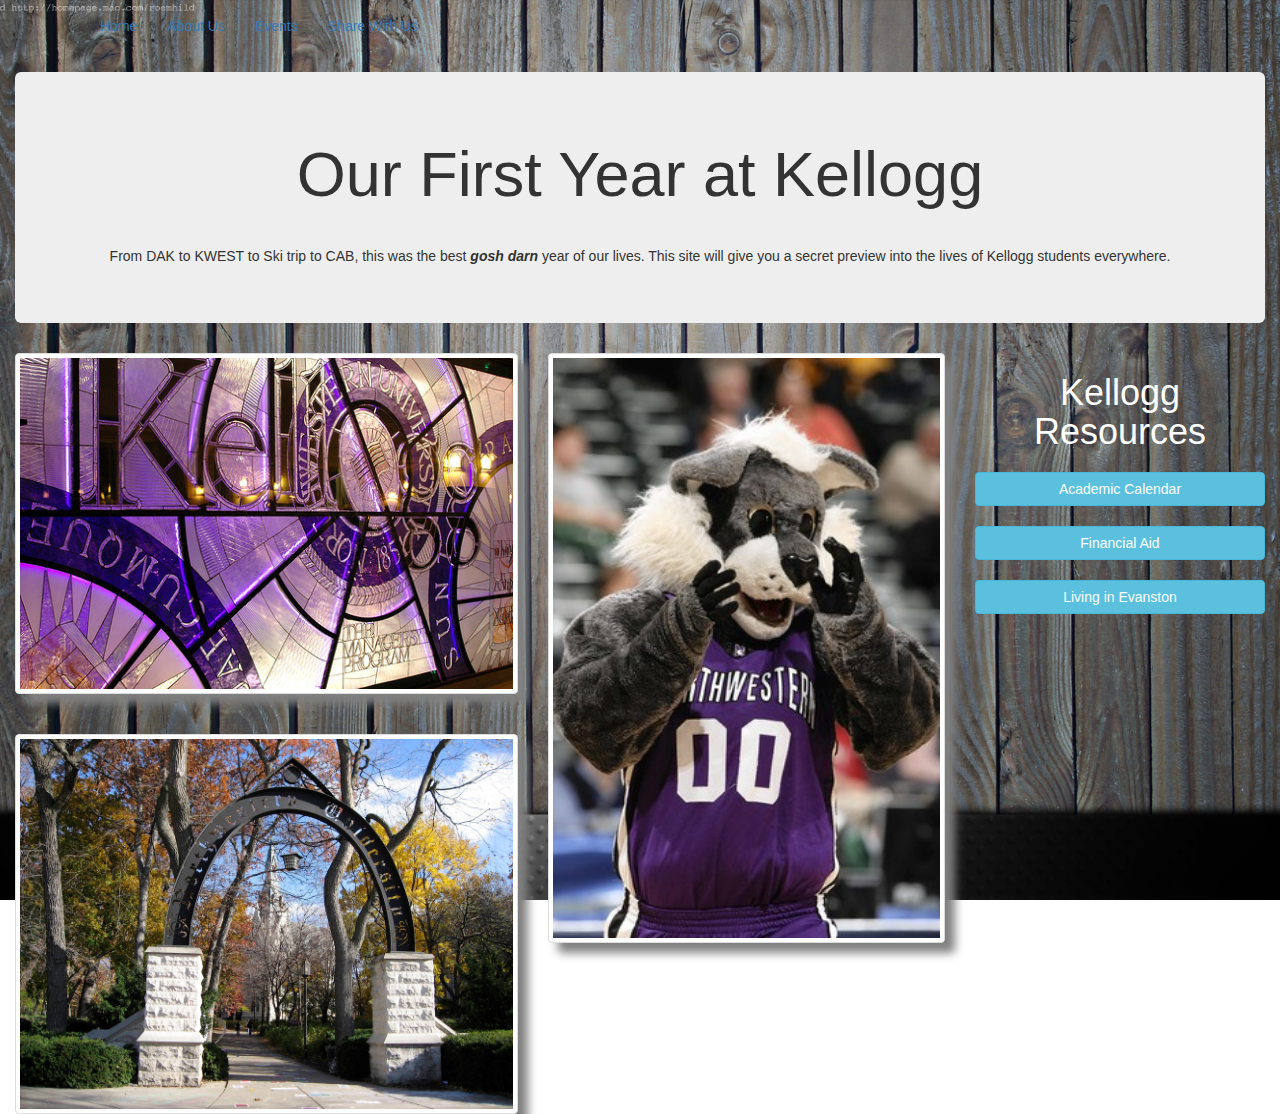
<file: index.html>
<!DOCTYPE html>
<html>
<head>
  <title>Life at Kellogg</title>
  <meta charset="UTF-8">


  <!-- Links to the bootstrap and j-files that are needed to use bootstrap -->
  <!-- getbootstrap.com/css/grid# for the Bootstrap website-->
  <link rel="stylesheet" href="http://maxcdn.bootstrapcdn.com/bootstrap/3.2.0/css/bootstrap.min.css">
 <link rel="stylesheet" type="text/css" href="homepagestyle.css">
  <script src="http://ajax.googleapis.com/ajax/libs/jquery/1.11.1/jquery.min.js"></script>
  <script src="http://maxcdn.bootstrapcdn.com/bootstrap/3.2.0/js/bootstrap.min.js"></script>
</head>
<body>


  <!-- First we need to create a container <div class="container">-->
  <!-- Adding -fluid to the container makes it constantly resize-->

   <!-- Navigation -->
    <nav class="navbar" role="navigation">
        <div class="container">
            <!-- Brand and toggle get grouped for better mobile display -->
            <div class="navbar-header">
                <button type="button" class="navbar-toggle" data-toggle="collapse" data-target="#bs-example-navbar-collapse-1">
                    <span class="sr-only">Toggle navigation</span>
                    <span class="icon-bar"></span>
                    <span class="icon-bar"></span>
                    <span class="icon-bar"></span>
                </button>
            </div>
            <!-- Collect the nav links, forms, and other content for toggling -->
            <div class="collapse navbar-collapse" id="bs-example-navbar-collapse-1">
                <ul class="nav navbar-nav">
                    <li>
                        <a href="index.html">Home</a>
                    </li>
                    <li>
                        <a href="index2.html">About Us</a>
                    </li>
                    <li>
                        <a href="index5.html">Events</a>
                    </li>
                    <li>
                        <a href="index3.html">Share With Us</a>
                    </li>
                </ul>
            </div>
            <!-- /.navbar-collapse -->
        </div>
        <!-- /.container -->
    </nav>


  <div class="container-fluid">
  	<div class="jumbotron text-center bg-primary">
		<h1> Our First Year at Kellogg </h1>
    <br>
     <h5>
        From DAK to KWEST to Ski trip to CAB, this was the best <em> <strong> gosh darn </strong> </em> year of our lives. This site will give you a secret preview into the lives of Kellogg students everywhere.
      </h5>
	</div>
  

  <!-- Then we create rows <div class="row"> -->
  <!-- Then we create columns for each row <div class="col-md-12"> -->
  <!-- And specify that each row has columns that are a certain width; in this case it is 6 columns wide; these should add up to 12, so 4 columns would each be 3, 3 columns would each be 4 etc.-->
  <!-- md applies to medium or large devices 992+ pixels or larger--> 
  <!-- If we make it smaller than 992 pixels, then this stacks on top of each other; we can change this to be sm for smaller devices-->
  
  	<div class="row">
  		
  		<div class="col-md-5 text-center">
  		<img src="Kellogg.jpg" width="750" class="img-responsive img-thumbnail" alt="Responsive image">
      <br>
      <br>
      <br>
      <img src="arch.jpg" width="750" class="img-responsive img-thumbnail" alt="Responsive image">
      </div>

      <div class="col-md-4 text-center">
      <img src="willie.jpg" width="750" class="img-responsive img-thumbnail" alt="Responsive image">
  		
  		</div>

      <div class="col-md-3 text-center hidden-xs hidden-sm">
      <h1>Kellogg Resources</h1>
        <h3><a href="http://www.kellogg.northwestern.edu/academic_calendar.aspx" class="btn btn-info btn-block">Academic Calendar </a></h3>
        <h3><a href="http://www.kellogg.northwestern.edu/programs/full-time-mba/tuition-financial-aid.aspx" class="btn btn-info btn-block">Financial Aid </a></h3>
      <h3><a href="http://www.kellogg.northwestern.edu/about/kellogg_campuses/evanston.aspx" class="btn btn-info btn-block">Living in Evanston</a></h3>
      </p>
      </div>
  <!-- We can hide certain things so that we don't see them on smaller devices using hidden-xs -->	
  		
	</div>
  </div>
	
	</div>
  </div>
</body>
</html>
</file>
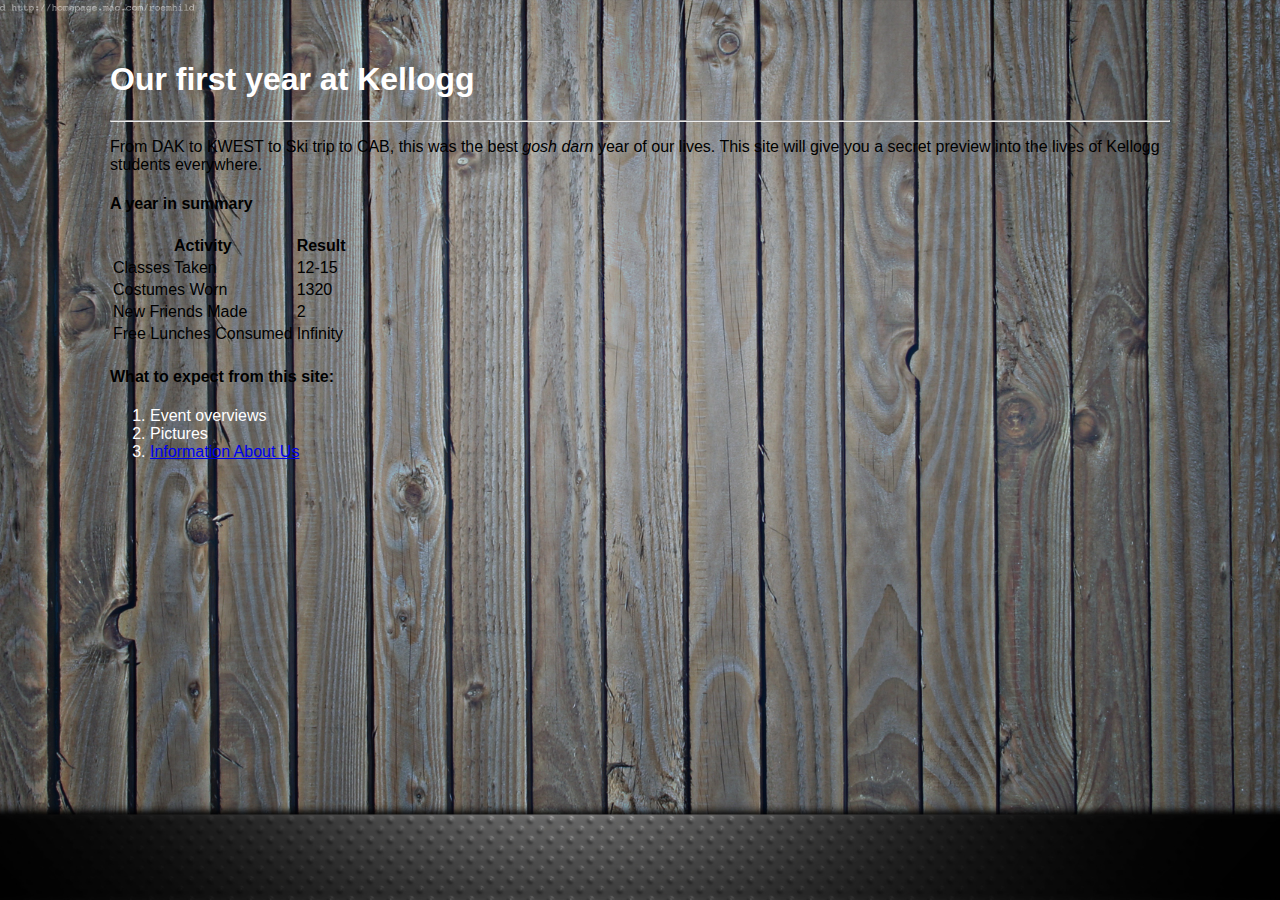
<file: Homepage.html>
<!DOCTYPE html>
<html>
<head>
  <title>Homepage</title>
  <meta charset="UTF-8">
  <link rel="stylesheet" type="text/css" href="homepagestyle.css">
  <link href='http://fonts.googleapis.com/css?family=Cabin' rel='stylesheet' type='text/css'>
</head>
<body>
  <div id="wrapper">
    <h1>Our first year at <Strong> Kellogg </Strong> </h1>
    <hr>
   
      <p>
        From DAK to KWEST to Ski trip to CAB, this was the best <em> <strong> gosh darn </strong> </em> year of our lives. This site will give you a secret preview into the lives of Kellogg students everywhere.
      </p>
    
      <h4>A year in summary</h4>
      
      <! Tables>
        <table>
          <tr> 
            <th> Activity </th>
            <th> Result </th>
          </tr>
          <tr>
            <td> Classes Taken </td>
            <td> 12-15 </td>
          </tr>
          <tr>
            <td> Costumes Worn</td>
            <td> 1320 </td>
          </tr>
          <tr>
            <td> New Friends Made </td>
            <td> 2 </td>
          </tr>
          <tr>
            <td> Free Lunches Consumed</td>
            <td> Infinity </td>
          </tr>
        </table>

    </section>
      <h4>What to expect from this site:</h4>
      <ol>
        <li>Event overviews</li>
        <li>Pictures</li>
        <li><a href="index.html">Information About Us</a></li>
      </ol>
    </section>
   
    
 

    
  </div>
</body>

</html>
</file>
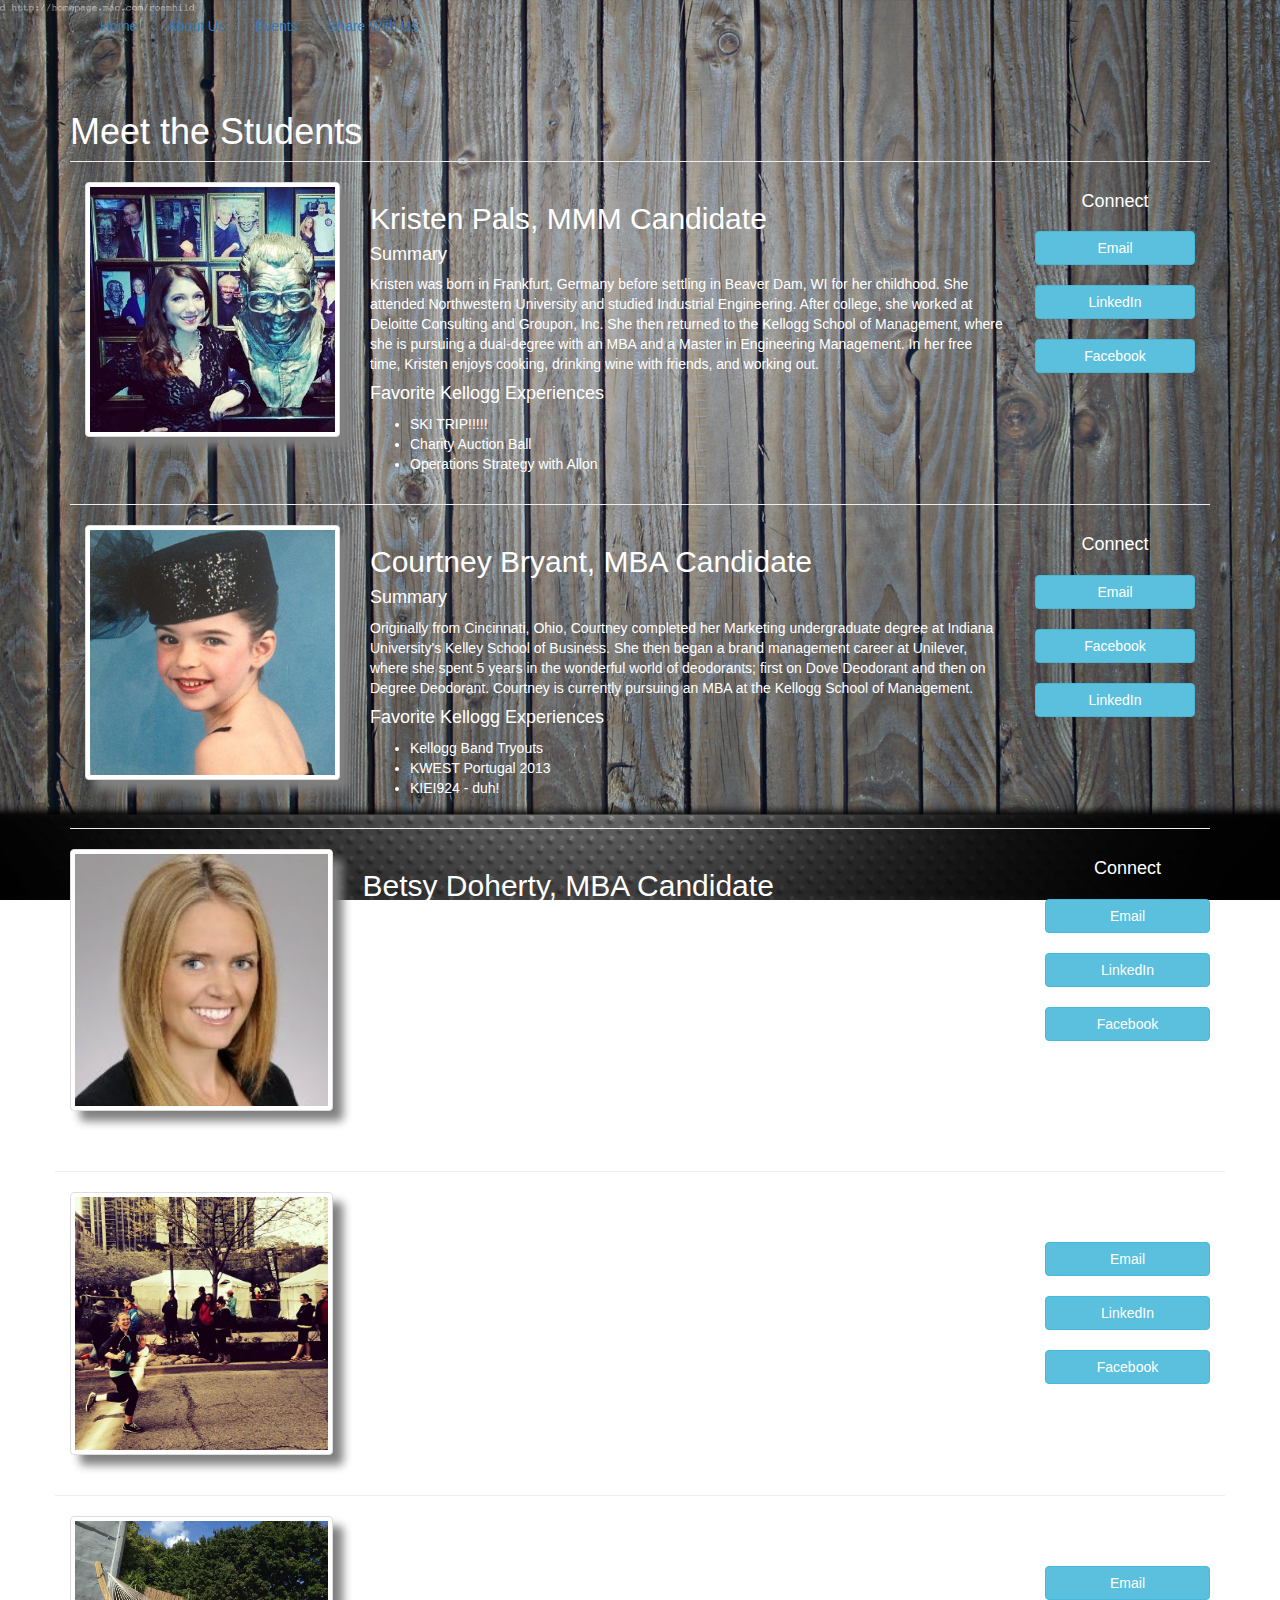
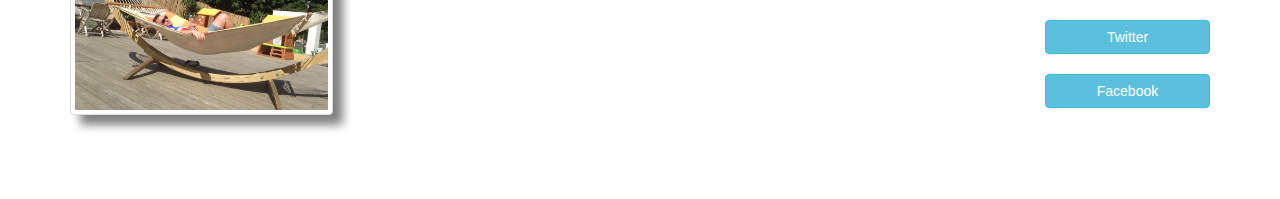
<file: index2.html>
<!DOCTYPE html>
<html>
<head>
  <title>About the Authors</title>
  <meta charset="UTF-8">


  <!-- Links to the bootstrap and j-files that are needed to use bootstrap -->
  <!-- getbootstrap.com/css/grid# for the Bootstrap website-->
  <link rel="stylesheet" href="http://maxcdn.bootstrapcdn.com/bootstrap/3.2.0/css/bootstrap.min.css">
 <link rel="stylesheet" type="text/css" href="style.css">
  <script src="http://ajax.googleapis.com/ajax/libs/jquery/1.11.1/jquery.min.js"></script>
  <script src="http://maxcdn.bootstrapcdn.com/bootstrap/3.2.0/js/bootstrap.min.js"></script>
</head>
<body>


  <!-- First we need to create a container <div class="container">-->
  <!-- Adding -fluid to the container makes it constantly resize-->

<nav class="navbar" role="navigation">
        <div class="container">
            <!-- Brand and toggle get grouped for better mobile display -->
            <div class="navbar-header">
                <button type="button" class="navbar-toggle" data-toggle="collapse" data-target="#bs-example-navbar-collapse-1">
                    <span class="sr-only">Toggle navigation</span>
                    <span class="icon-bar"></span>
                    <span class="icon-bar"></span>
                    <span class="icon-bar"></span>
                </button>
            </div>
            <!-- Collect the nav links, forms, and other content for toggling -->
            <div class="collapse navbar-collapse" id="bs-example-navbar-collapse-1">
                <ul class="nav navbar-nav">
                    <li>
                        <a href="index.html">Home</a>
                    </li>
                    <li>
                        <a href="index2.html">About Us</a>
                    </li>
                    <li>
                        <a href="index5.html">Events</a>
                    </li>
                    <li>
                        <a href="index3.html">Share With Us</a>
                    </li>
                </ul>
            </div>
            <!-- /.navbar-collapse -->
        </div>
        <!-- /.container -->
    </nav>

  <!-- Page Content -->
    <div class="container">

        <!-- Page Header -->
        <div class="row">
            <div class="col-lg-12">
                <h1 class="page-header">Meet the Students
                </h1>
            </div>
        </div>
        <!-- /.row -->

  	<!-- Kristen's Code -->
    <div class="row container-fluid">
  		<div class="col-md-3 text-center">
  		<img src="Kristen.jpg" width="750" class="img-responsive img-thumbnail" alt="Responsive image">
      </div>

      <div class="col-md-7">
      <h2>Kristen Pals, MMM Candidate</h2>
            <h4>Summary</h4>
      <p>
        Kristen was born in Frankfurt, Germany before settling in Beaver Dam, WI for her childhood. She attended Northwestern University and studied Industrial Engineering. After college, she worked at Deloitte Consulting and Groupon, Inc. She then returned to the Kellogg School of Management, where she is pursuing a dual-degree with an MBA and a Master in Engineering Management. 

        In her free time, Kristen enjoys cooking, drinking wine with friends, and working out.
      </p>
    </section>
      <h4>Favorite Kellogg Experiences</h4>
      <ul>
        <li>SKI TRIP!!!!!</li>
        <li>Charity Auction Ball</li>
        <li>Operations Strategy with Allon</li>
      </ul>
    </section>
    </div>
    <div class="col-md-2 hidden-xs hidden-sm text-center">
    <section>
      <h4>Connect</h4>
        <h3><a href="mailto:kpals2015@kellogg.northwestern.edu" class="btn btn-info btn-block">Email</a></h3>
        <h3><a href="www.linkedin.com/in/kristenpals/" class="btn btn-info btn-block">LinkedIn</a></h3>
        <h3><a href="http://facebook.com/Kristen.Pals" class="btn btn-info btn-block">Facebook</a></h3>

    </section>
    		
  		</div>
      </div>

   <!-- Courtney's Code -->
      <div class="row container-fluid">
        <hr>
      </div>

       <div class="row container-fluid">

          <div class="col-md-3 text-center">
            <img src="baby pic.jpg" width="750" class="img-responsive img-thumbnail" alt="Responsive image">
          </div>

          <div class="col-md-7 container-fluid">
            <h2>Courtney Bryant, MBA Candidate</h2>
            <section>
            <h4>Summary</h4>
            <p>
              Originally from Cincinnati, Ohio, Courtney completed her Marketing undergraduate degree at Indiana University's Kelley School of Business. She then began a brand management career at Unilever, where she spent 5 years in the wonderful world of deodorants; first on Dove Deodorant and then on Degree Deodorant. Courtney is currently pursuing an MBA at the Kellogg School of Management.
            </p>
            </section>
            <h4>Favorite Kellogg Experiences</h4>
            <ul>
              <li>Kellogg Band Tryouts</li>
              <li>KWEST Portugal 2013</li>
              <li>KIEI924 - duh!</li>
            </ul>
            </section>
          </div>
          <div class="col-md-2 hidden-xs hidden-sm text-center"
            <section>
            <h4>Connect</h4>
              <h3><a href="mailto:cbryant@kellogg.northwestern.edu" class="btn btn-info btn-block">Email</a></h3>
              <h3><a href="http://facebook.com/courtney.bryant.3557" class="btn btn-info btn-block">Facebook</a></h3>
              <h3><a href="https://www.linkedin.com/profile/view?id=174207979&trk=spm_pic" class="btn btn-info btn-block">LinkedIn</a></h3>
            </section>
          </div>
        </div>

<!-- Betsy's Code -->
      <div class="row container-fluid">
        <hr>
     </div>

       <div class="row">

          <div class="col-md-3 text-center">
            <img src="betsy.jpg" width="750" class="img-responsive img-thumbnail" alt="Responsive image">
          </div>

          <div class="col-md-7 container-fluid">
            <h2>Betsy Doherty, MBA Candidate</h2>
            <section>
            <h4>Summary</h4>
            <p>
              Betsy was born in Eden Prairie, MN and has since lived in Los Angeles, Hong Kong, and Evanston.  She attended USC for undergrad, where she started as a Fine Arts major before switching to Business Administration.  After graduating she spent six years in mergers and acquisitions consulting at KPMG.  She is now pursuing her MBA at Kellogg in order to get back to those artistic roots and transition into merchandising.    
            </p>
            </section>
            <h4>Favorite Kellogg Experiences</h4>
            <ul>
              <li>Ski Trip</li>
              <li>Noah's Arc Boat Party</li>
              <li>Business Strategy with Busse</li>
          </div>
          <div class="col-md-2 hidden-xs hidden-sm text-center"
            <section>
            <h4>Connect</h4>
              <h3><a href="mailto:edoherty2015@kellogg.northwestern.edu" class="btn btn-info btn-block">Email</a></h3>
              <h3><a href="http://linkedin.com/pub/betsy-doherty/b/197/4b5/" class="btn btn-info btn-block">LinkedIn</a></h3>
              <h3><a href="http://facebook.com/betsy.doherty" class="btn btn-info btn-block">Facebook</a></h3>
            </section>
          </div>
        </div>

<!-- Amanda's Code -->
      <div class="row">
       <hr>
       </div>

       <div class="row">

     <div class="col-md-3 text-center">
      <img src="marathon.jpg" width="750" class="img-responsive img-thumbnail" alt="Responsive image">
      </div>

      <div class="col-md-7">
    <h2>Amanda Casey, MBA Candidate</h2>
    <section>
      <h4>Summary</h4>
      <p>
        Amanda is from Seattle, WA. Prior to coming to Kellogg she worked at Nordstrom in their Corporate Strategy group. This past summer Amanda interned at Google in their Consumer Operations group. Outside of school Amanda enjoys wakesurfing, snowboarding, hot yoga, cooking, and jogging.    
      </p>
    <section>
      <h4>Favorite Kellogg Experiences</h4>
        <ul>
          <li>Running my first half marathon</li>
          <li>90s Party</li>
          <li>SKI TRIP</li>
          <li>Fin II with Professor Petersen</li>
     </div>
    <div class="col-md-2 hidden-xs hidden-sm text-center"
    <section>
      <h4>Connect</h4>
        <h3><a href="mailto:acasey2015@kellogg.northwestern.edu" class="btn btn-info btn-block">Email</a></h3>
        <h3><a href="http://linkedin.com/pub/amanda-casey/13/132/b8b" class="btn btn-info btn-block">LinkedIn</a></h3>
        <h3><a href="http://facebook.com/acasey9" class="btn btn-info btn-block">Facebook</a></h3>
      </section>
</div>
</div>

<!-- Alex's Code -->
      <div class="row">
       <hr>
       </div>

       <div class="row">

     <div class="col-md-3 text-center">
      <img src="Alex.jpg" width="750" class="img-responsive img-thumbnail" alt="Responsive image">
      </div>

      <div class="col-md-7">
        <h2>Alex Feldman, MBA Candidate</h2>
    <section>
      <h4>Summary</h4>
      <p>
      Alex went to college at the University of Michigan and graduated in 2007 with a BBA in Finance.  He then moved to NYC and traded natural gas options for five years before realizing his life was hell and he contributed nothing to society. He then enrolled at Kellogg in the fall of 2013 with plans to major in Finance and Entrepreneurship.  
      </p>
    <section>
      <h4>Favorite Kellogg Experiences</h4>
      <section>
        <ul>
        <li>Ski Trip</li>
        <li>Brazil Spring Break</li>
        <li>Turbo Acct. with Mark Finn</li>
    </section>
     </div>
    <div class="col-md-2 hidden-xs hidden-sm text-center"
    <section>
      <h4>Connect</h4>
        <h3><a href="mailto:afeldman2015@kellogg.northwestern.edu" class="btn btn-info btn-block">Email</a></h3>
        <h3><a href="https://twitter.com/Alexdfeldman" class="btn btn-info btn-block">Twitter</a></h3>
       <h3><a href="https://www.facebook.com/alexdfeldman" class="btn btn-info btn-block">Facebook</a></h3>      


      </section>
</div>
</div>
  <!-- We can hide certain things so that we don't see them on smaller devices using hidden-xs -->	
  		
	</div>
	
	</div>
  </div>
</body>
</html>
</file>
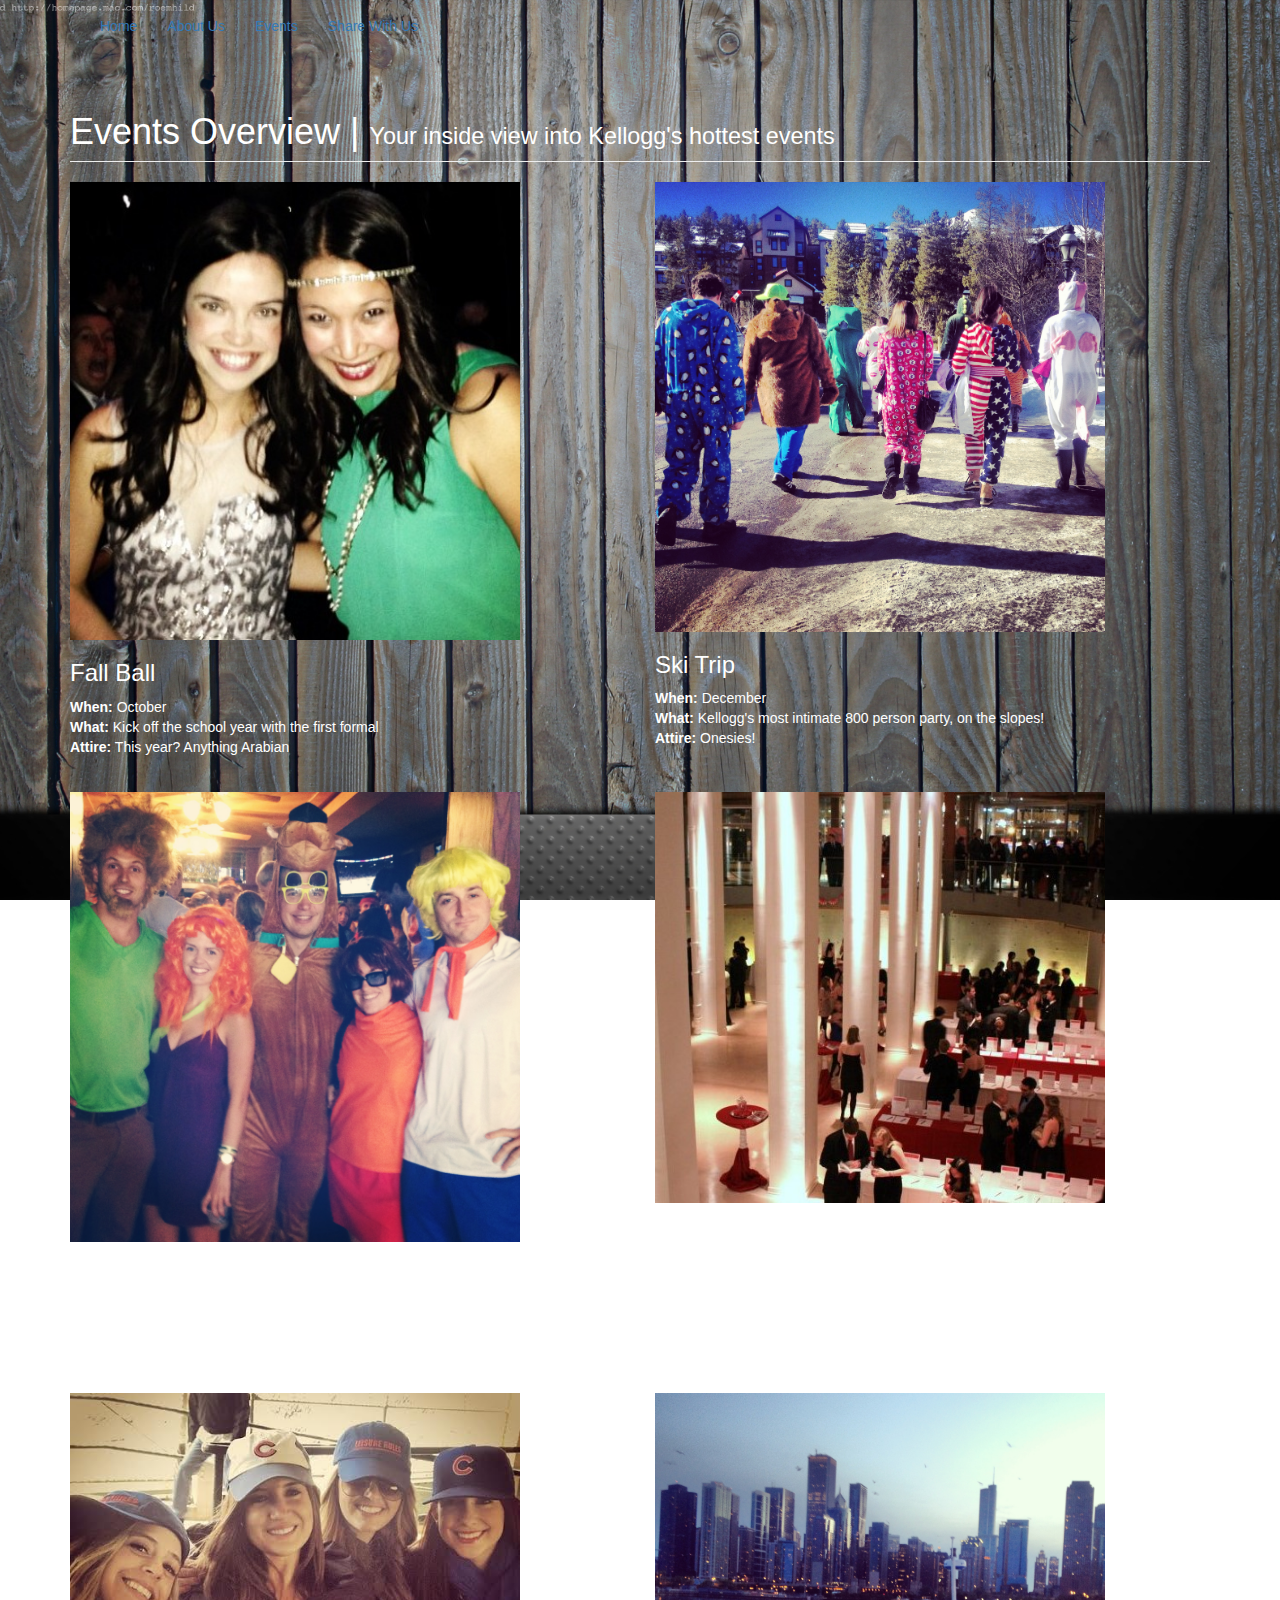
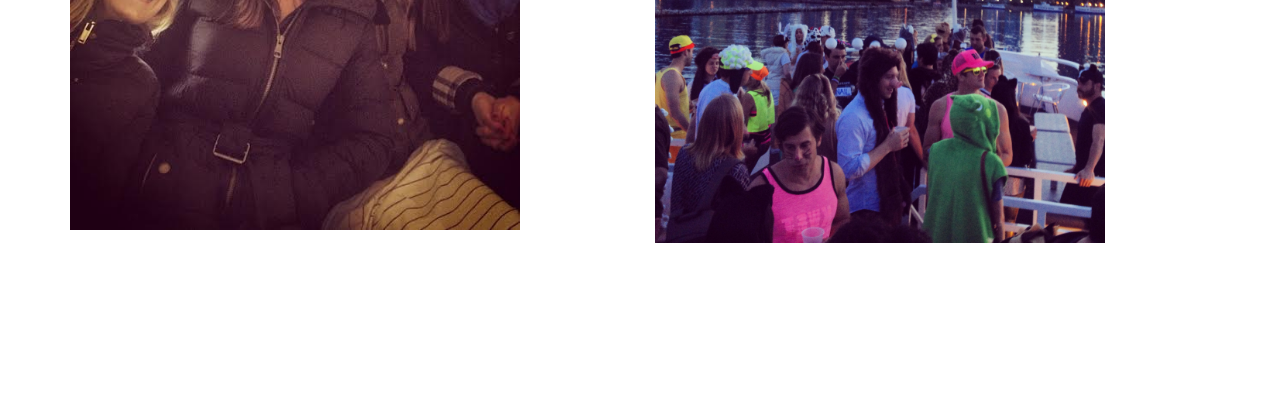
<file: index5.html>
<!DOCTYPE html>
<html>
<head>
  <title>Events</title>
  <meta charset="UTF-8">
  <link rel="stylesheet" href="http://maxcdn.bootstrapcdn.com/bootstrap/3.2.0/css/bootstrap.min.css">
   <link rel="stylesheet" type="text/css" href="eventstyle.css">
  <script src="http://ajax.googleapis.com/ajax/libs/jquery/1.11.1/jquery.min.js"></script>
  <script src="http://maxcdn.bootstrapcdn.com/bootstrap/3.2.0/js/bootstrap.min.js"></script>
</head>
<body> 

<nav class="navbar" role="navigation">
        <div class="container">
            <!-- Brand and toggle get grouped for better mobile display -->
            <div class="navbar-header">
                <button type="button" class="navbar-toggle" data-toggle="collapse" data-target="#bs-example-navbar-collapse-1">
                    <span class="sr-only">Toggle navigation</span>
                    <span class="icon-bar"></span>
                    <span class="icon-bar"></span>
                    <span class="icon-bar"></span>
                </button>
            </div>
            <!-- Collect the nav links, forms, and other content for toggling -->
            <div class="collapse navbar-collapse" id="bs-example-navbar-collapse-1">
                <ul class="nav navbar-nav">
                    <li>
                        <a href="index.html">Home</a>
                    </li>
                    <li>
                        <a href="index2.html">About Us</a>
                    </li>
                    <li>
                        <a href="index5.html">Events</a>
                    </li>
                    <li>
                        <a href="index3.html">Share With Us</a>
                    </li>
                </ul>
            </div>
            <!-- /.navbar-collapse -->
        </div>
        <!-- /.container -->
    </nav>

<!-- Page Content -->
    <div class="container">

        <!-- Page Header -->
        <div class="row">
            <div class="col-lg-12">
                <h1 class="page-header">Events Overview |
                    <small>Your inside view into Kellogg's hottest events</small>
                </h1>
            </div>
        </div>
        <!-- /.row -->


 <!-- Projects Row -->
        <div class="row">
            <div class="col-md-6 portfolio-item">
                    <img class="img-responsive image-thumbnail" width="450" height:"450" src="fall.jpg">
                <h3>
                    Fall Ball
                </h3>
                <p> <strong> When:</strong> October</h4>
                <br>
                <strong>What:</strong> Kick off the school year with the first formal
                <br>
                <strong>Attire:</strong> This year?  Anything Arabian
                </p> 
            </div>
            <div class="col-md-6 portfolio-item">
                    <img class="img-responsive image-thumbnail" width="450" height:"450" src="IMG_8109.JPG">
                </a>
                <h3>
                    Ski Trip
                </h3>
                <p>
                  <strong> When:</strong> December</h4>
                <br>
                <strong>What:</strong> Kellogg's most intimate 800 person party, on the slopes!
                <br>
                <strong>Attire:</strong> Onesies!
                </p>
            </div>
        </div>
        <!-- /.row -->

         <!-- Projects Row -->
        <div class="row">
            <div class="col-md-6 portfolio-item">
                    <img class="img-responsive image-thumbnail" width="450" height:"450" src="IMG_9070.JPG" >
                <h3>
                    Flip Cup Tournament
                </h3>
                <p> <strong> When:</strong> February</h4>
                <br>
                <strong>What:</strong> Teams of five compete to be Kellogg's newest heroes
                <br>
                <strong>Attire:</strong> Group costumes
                </p> 
            </div>
            <div class="col-md-6 portfolio-item">
                    <img class="img-responsive image-thumbnail" width="450" height:"450" src="cab.jpg">
                </a>
                <h3>
                    Charity Auction Ball
                </h3>
                <p>
                  <strong> When:</strong> March</h4>
                <br>
                <strong>What:</strong> Time to give back and start donating to great causes
                <br>
                <strong>Attire:</strong> Your classiest cocktail get-up
                </p>
            </div>
        </div>
        <!-- /.row -->

               <!-- Projects Row -->
        <div class="row">
            <div class="col-md-6 portfolio-item">
                    <img class="img-responsive image-thumbnail" width="450" height:"450" src="ferris.jpg" >
                <h3>
                    Ferris Bueller's Day Off
                </h3>
                <p> <strong> When:</strong> April</h4>
                <br>
                <strong>What:</strong> Baseball game >> class, for one day anyway
                <br>
                <strong>Attire:</strong> Cubs gear
                </p> 
            </div>
            <div class="col-md-6 portfolio-item">
                    <img class="img-responsive image-thumbnail" width="450" height:"450" src="IMG_9266.JPG">
                </a>
                <h3>
                    Noah's Ark Boat Party
                </h3>
                <p>
                  <strong> When:</strong> May</h4>
                <br>
                <strong>What:</strong> Grab a mate and head to the Ark
                <br>
                <strong>Attire:</strong> Animal costumes... in pairs
                </p>
            </div>
        </div>
        <!-- /.row -->

</div>
</body>
</html>
</file>
<file: homepagestyle.css>
body {
  font-family: 'lucida sans unicode', lucida grande, sans-serif;
  font-weight: 300;
  background: url(wood.jpg);
  background-size: cover;
	background-position: center center;
	background-attachment: fixed;
}

.portfolio-item {
    margin-bottom: 25px;
}

footer {
    margin: 50px 0;
}
#wrapper {
	width: 1060px;
	margin: 20px auto;
	padding: 20px;
}

img{
	border: 1px solid grey;
	border-radius: 9999999px;
	box-shadow: 10px 10px 10px grey;
}

/* Make it so you can see the footer and center it */
#footer{
	color: white;
	margin: 20px auto;
	padding: 20px;
	text-align: center;
}

h1{
	color: white;
}

li{
	color: white;
}
</file>
<file: style.css>
body {
  font-family: 'lucida sans unicode', lucida grande, sans-serif;
  font-weight: 300;
  background: url(wood.jpg);
  background-size: cover;
	background-position: center center;
	background-attachment: fixed;
}

.portfolio-item {
    margin-bottom: 25px;
}

footer {
    margin: 50px 0;
}
#wrapper {
	width: 1060px;
	margin: 20px auto;
	padding: 20px;
}

img{
	border: 1px solid grey;
	border-radius: 9999999px;
	box-shadow: 10px 10px 10px grey;
}

/* Make it so you can see the footer and center it */
#footer{
	color: white;
	margin: 20px auto;
	padding: 20px;
	text-align: center;
}

h1{
	color:white;
}

p{
	color:white;
}

h2{
	color:white;
}

h4{
	color:white;
}

li{
	color:white;
}

form{
	color: white;
}
</file>
<file: eventstyle.css>
body {
  font-family: 'lucida sans unicode', lucida grande, sans-serif;
  font-weight: 300;
  background: url(wood.jpg);
  background-size: cover;
	background-position: center center;
	background-attachment: fixed;
}

.portfolio-item {
    margin-bottom: 25px;
}

footer {
    margin: 50px 0;
}
#wrapper {
	width: 1060px;
	margin: 20px auto;
	padding: 20px;
}



/* Make it so you can see the footer and center it */
#footer{
	color: white;
	margin: 20px auto;
	padding: 20px;
	text-align: center;
}

h1{
	color:white;
}

h1 small{
	color:white;
}

p{
	color:white;
}

h3{
	color:white;
}

h4{
	color:white;
}

li{
	color:white;
}

form{
	color: white;
}
</file>
